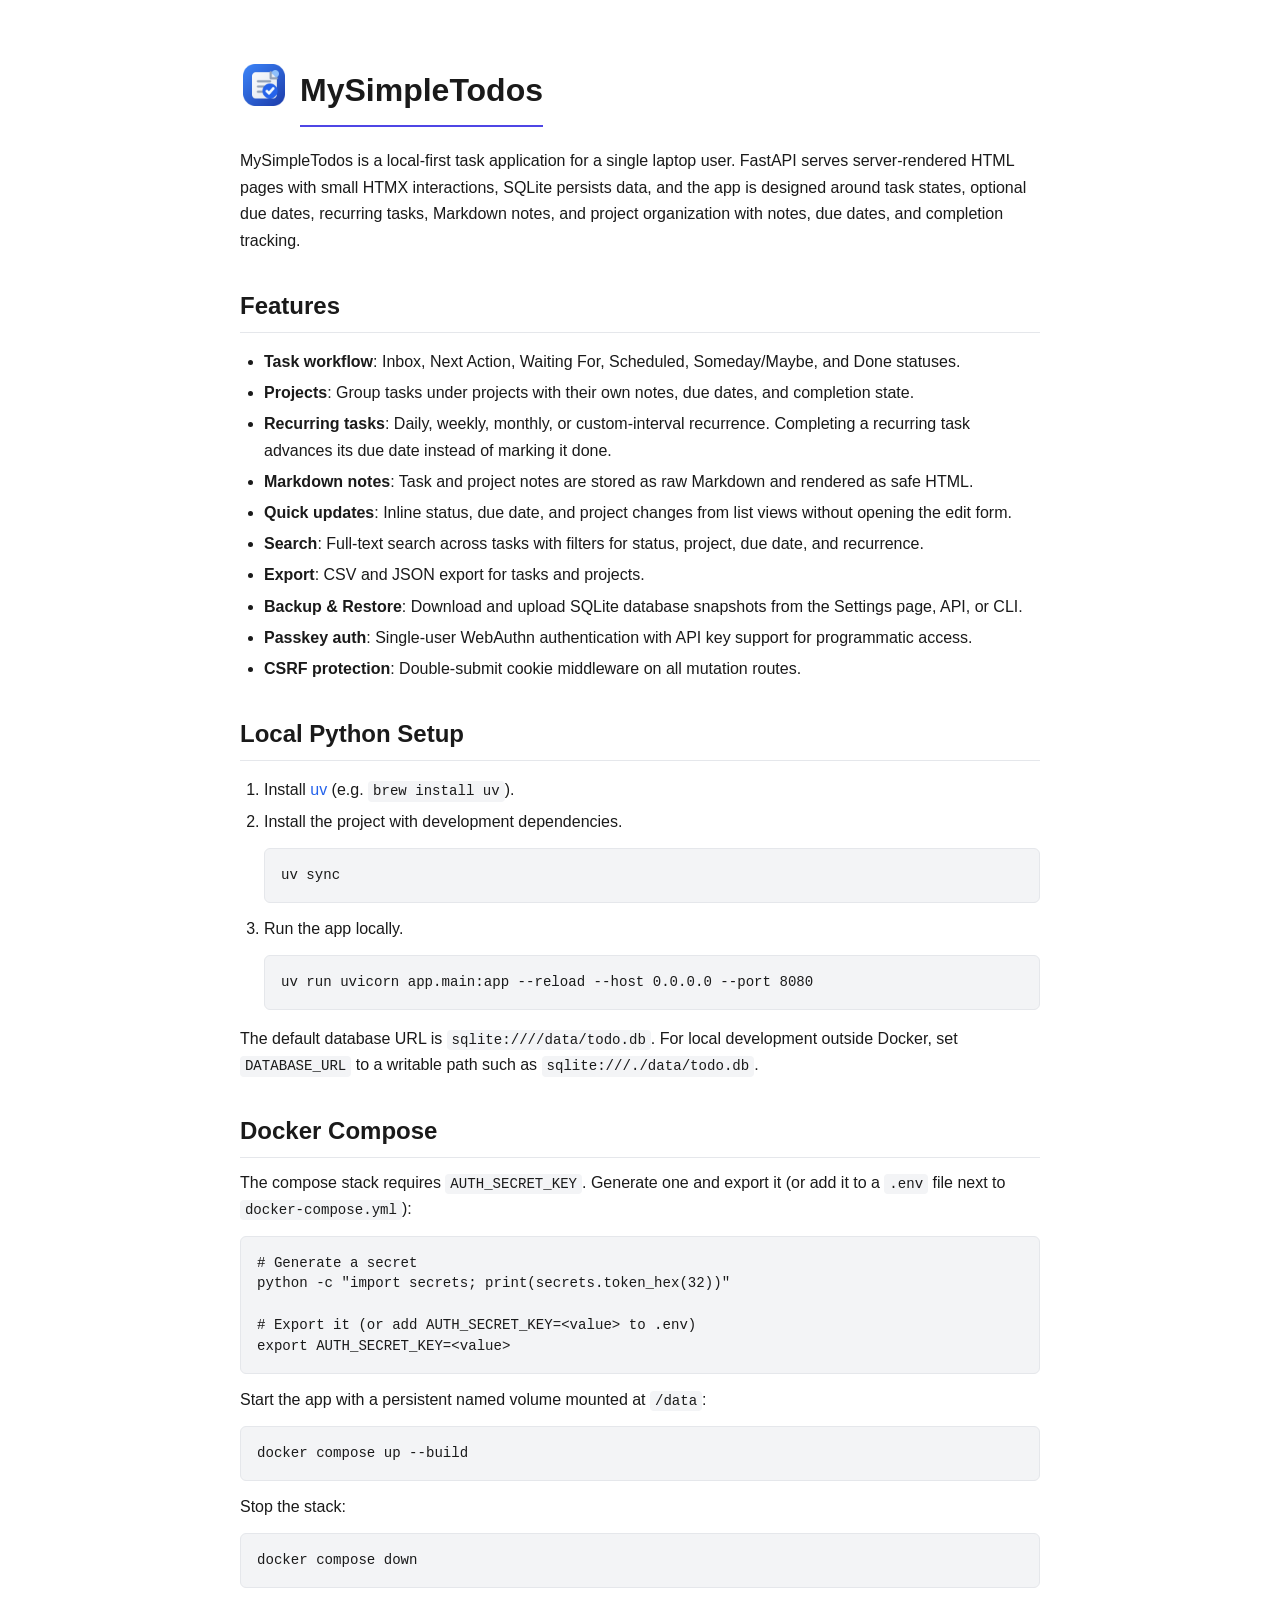
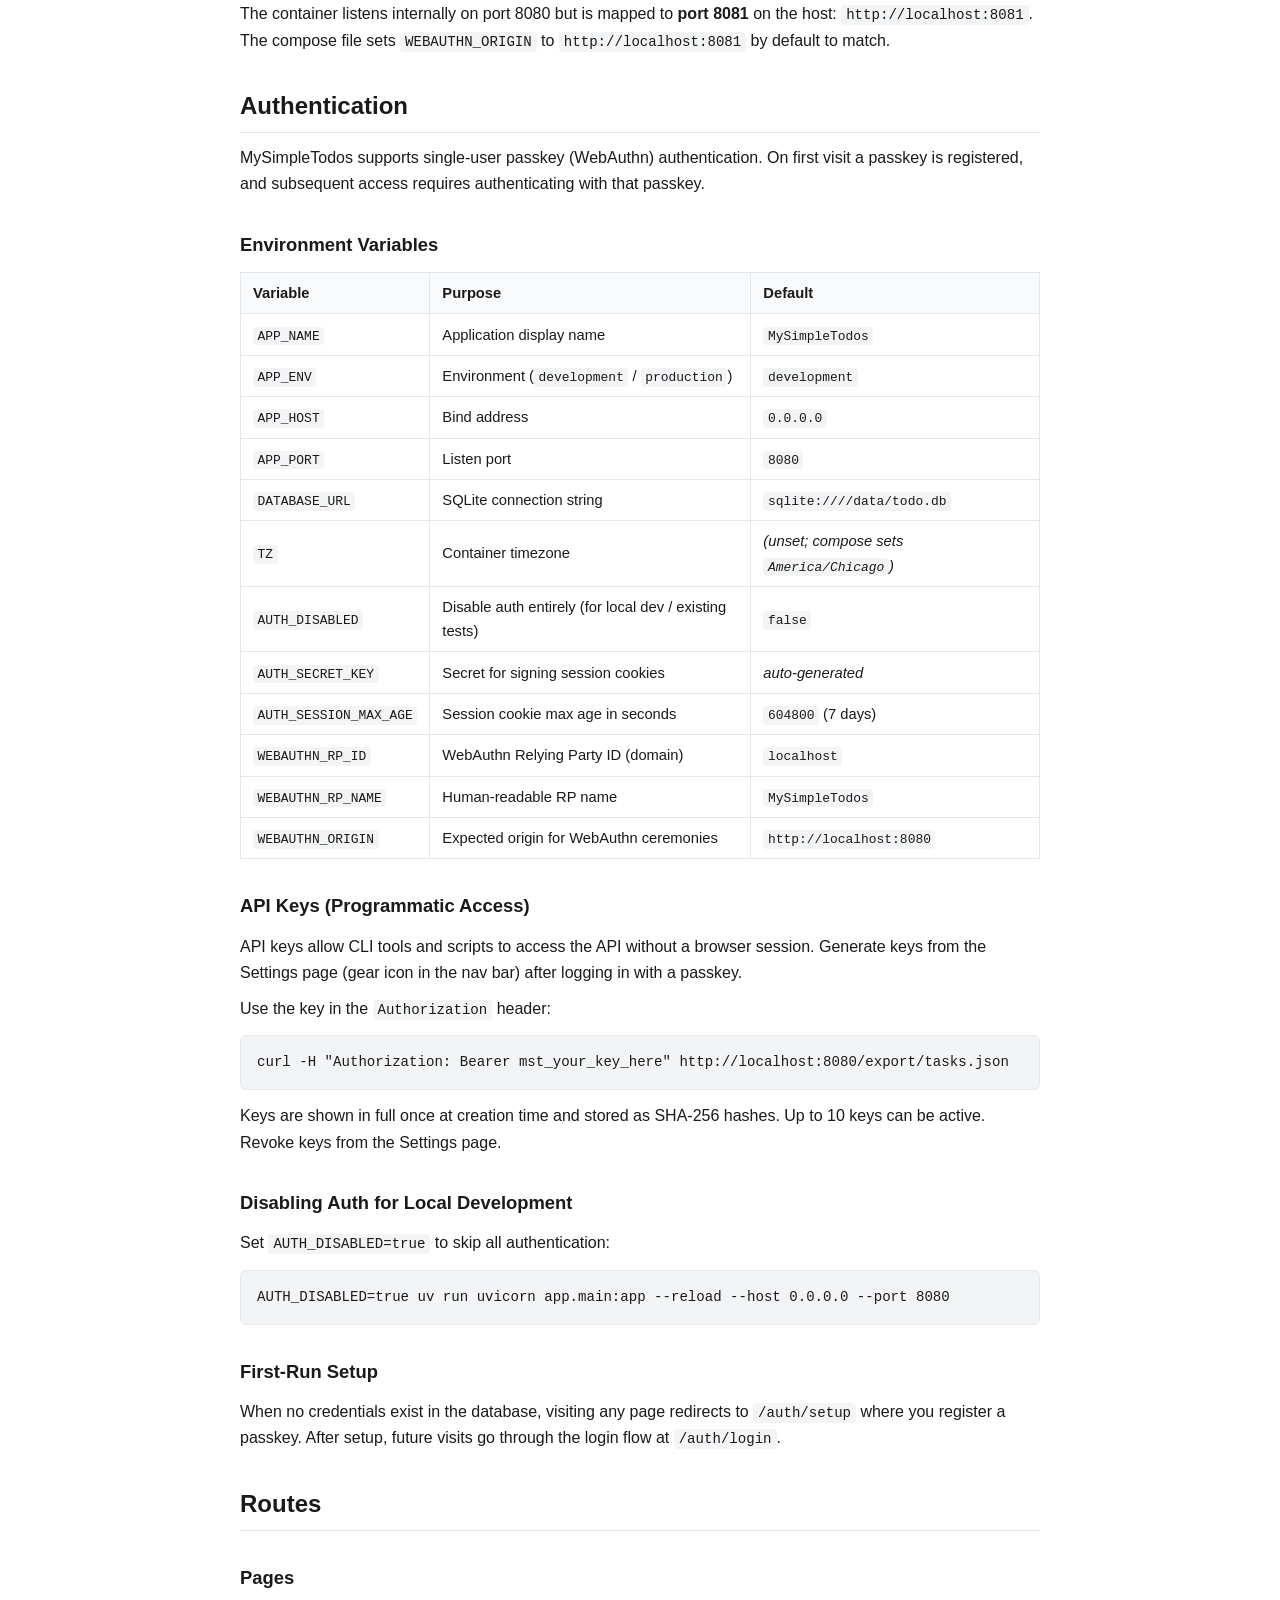
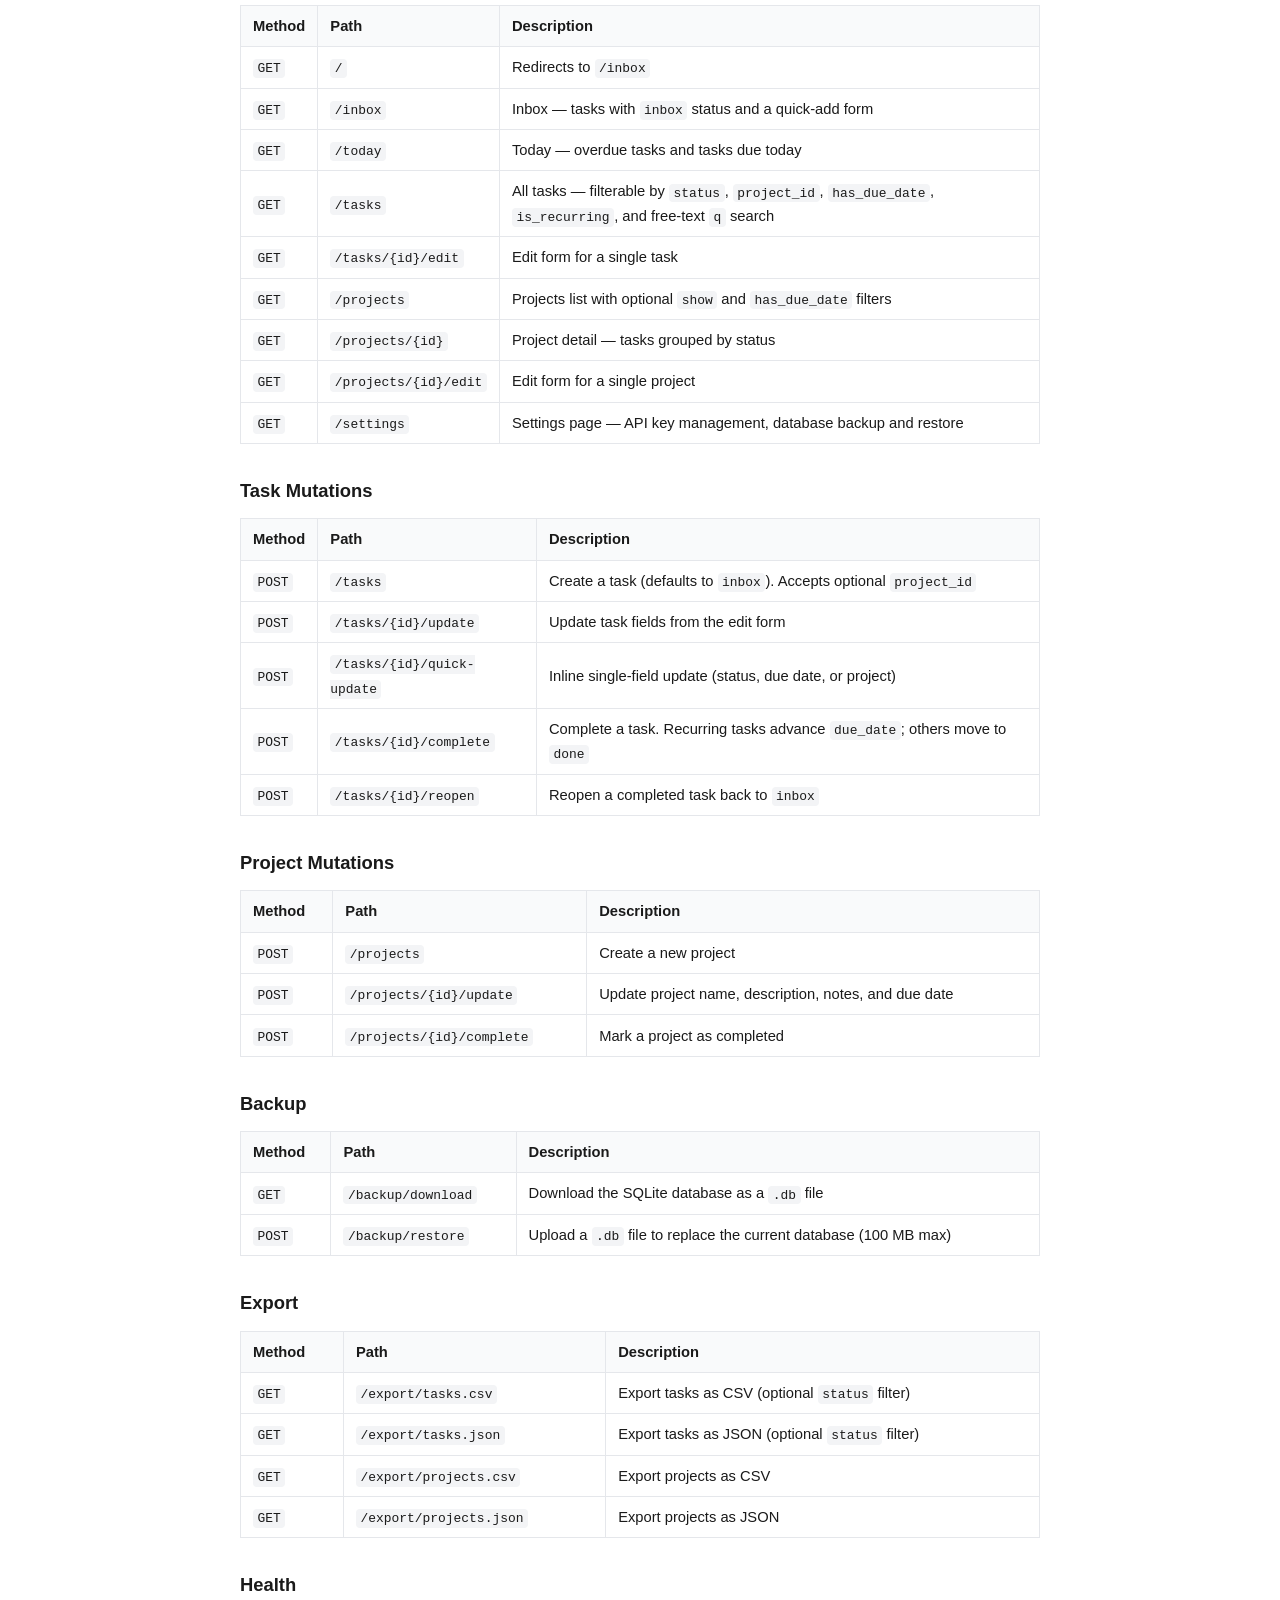
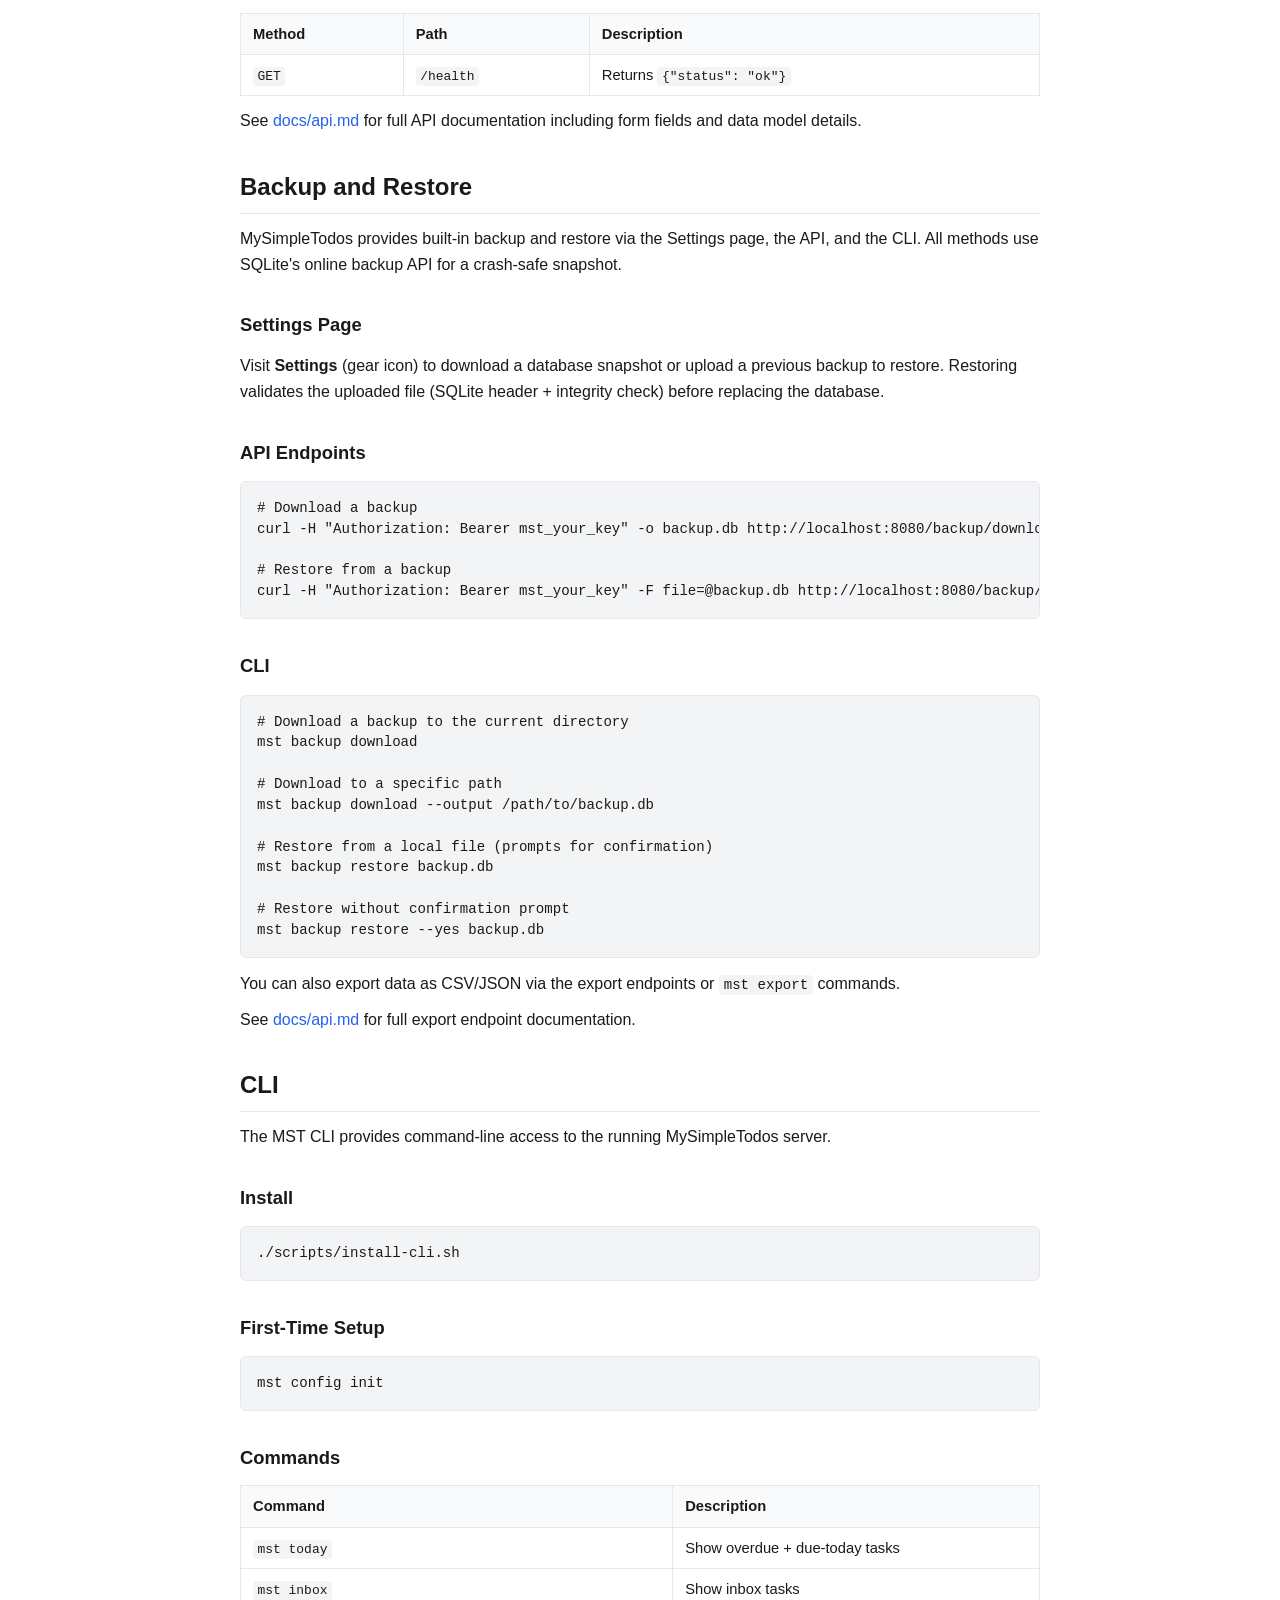
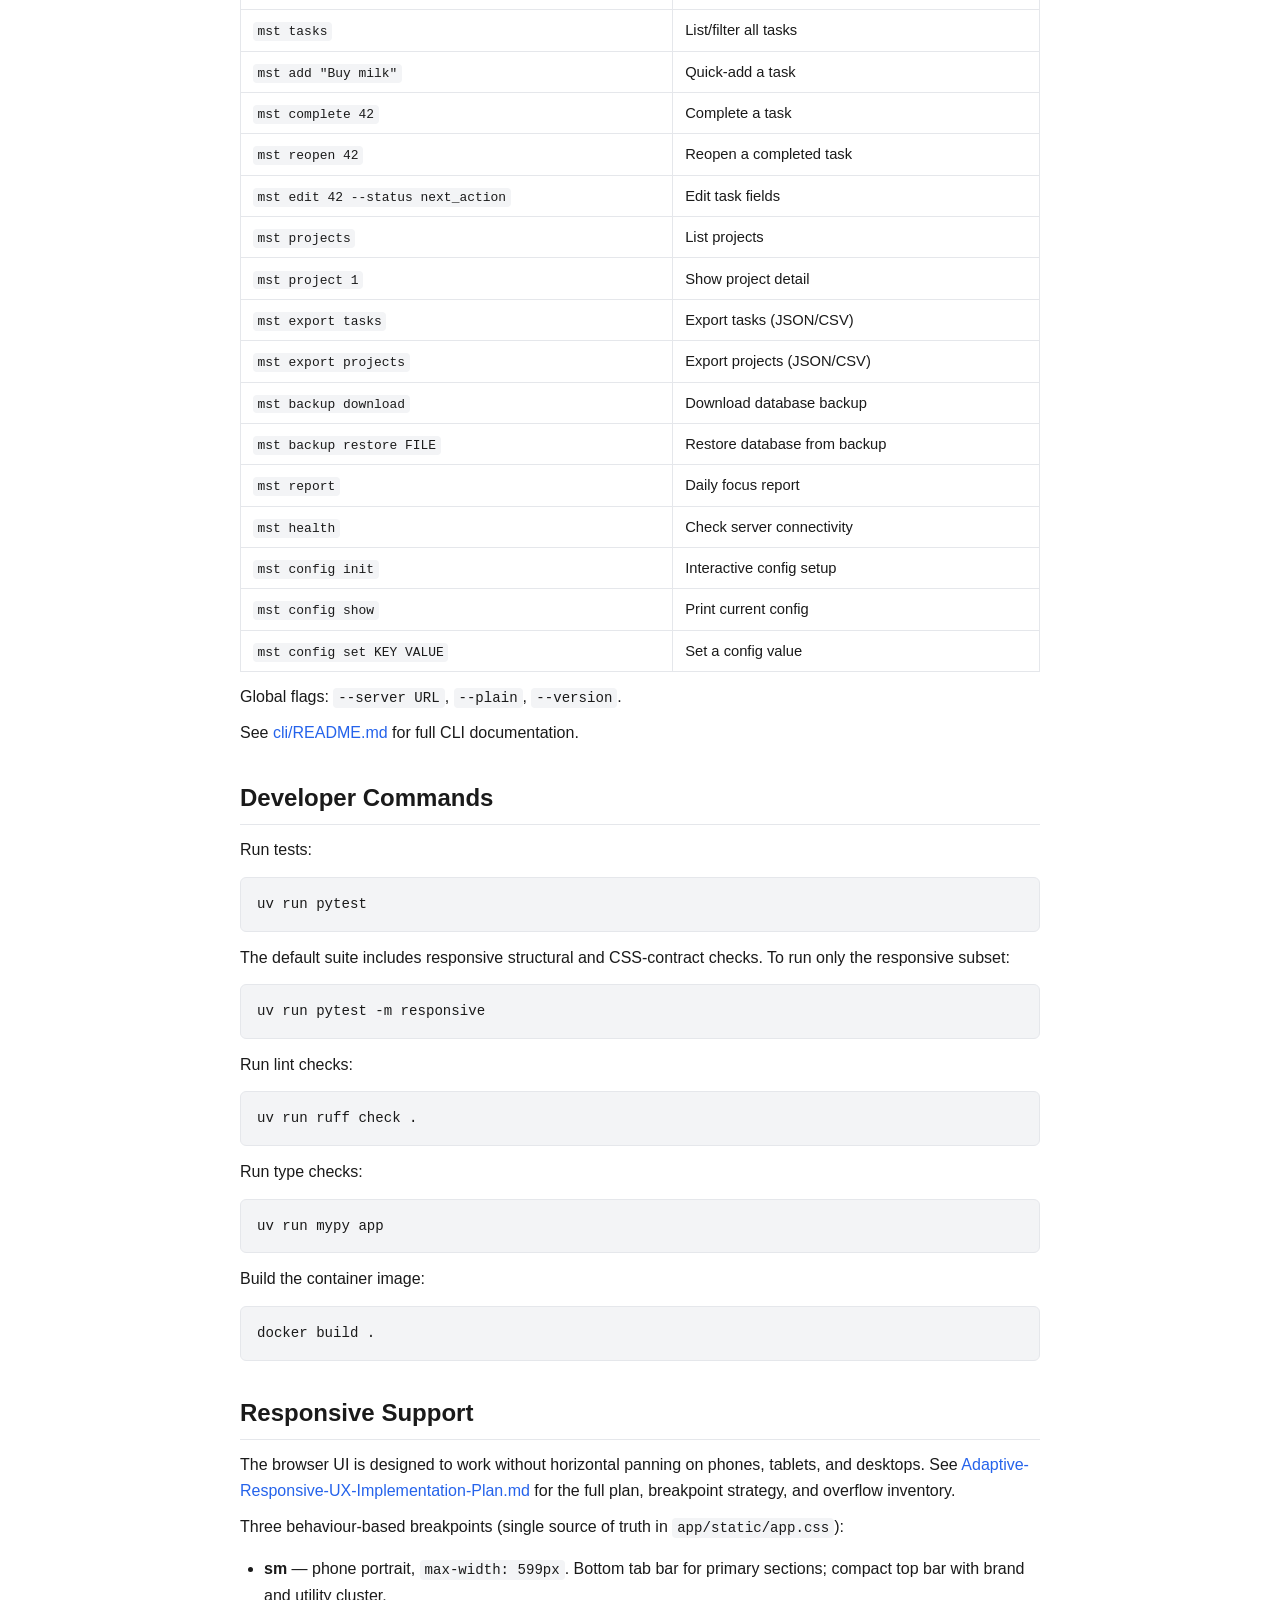
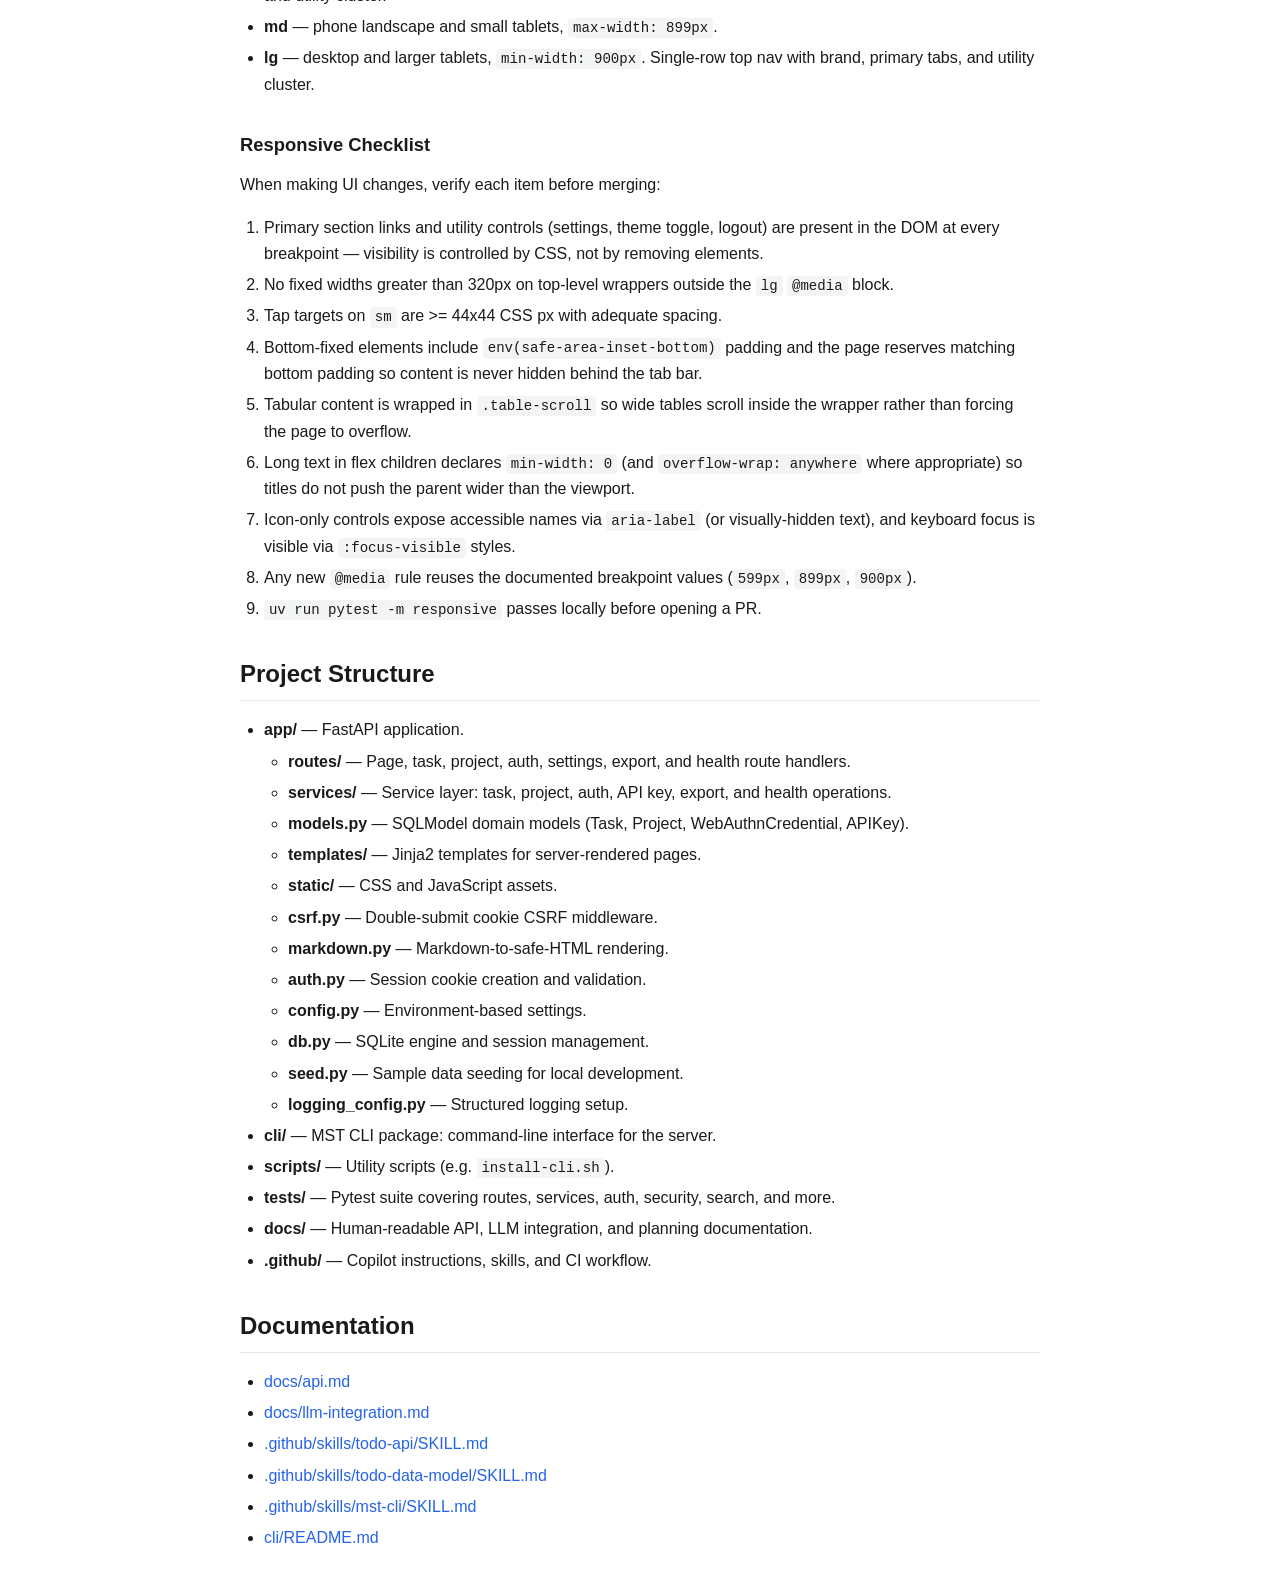
<file: docs/index.html>
<!DOCTYPE html>
<html lang="en">
<head>
<meta charset="utf-8">
<meta name="viewport" content="width=device-width, initial-scale=1">
<title>MySimpleTodos</title>
<link rel="icon" type="image/png" href="mst-logo.png">
<style>
  :root {
    --bg: #ffffff;
    --fg: #1a1a1a;
    --muted: #6b7280;
    --border: #e5e7eb;
    --code-bg: #f3f4f6;
    --link: #2563eb;
    --th-bg: #f9fafb;
    --accent: #4f46e5;
  }
  @media (prefers-color-scheme: dark) {
    :root {
      --bg: #111827;
      --fg: #f3f4f6;
      --muted: #9ca3af;
      --border: #374151;
      --code-bg: #1f2937;
      --link: #60a5fa;
      --th-bg: #1f2937;
      --accent: #818cf8;
    }
  }
  *, *::before, *::after { box-sizing: border-box; }
  body {
    font-family: -apple-system, BlinkMacSystemFont, "Segoe UI", Roboto, Helvetica, Arial, sans-serif;
    line-height: 1.65;
    color: var(--fg);
    background: var(--bg);
    margin: 0;
    padding: 2rem 1rem;
    max-width: 52rem;
    margin-left: auto;
    margin-right: auto;
  }
  h1, h2, h3 { margin-top: 2rem; margin-bottom: 0.75rem; font-weight: 600; }
  h1 { font-size: 2rem; border-bottom: 2px solid var(--accent); padding-bottom: 0.5rem; }
  h2 { font-size: 1.5rem; border-bottom: 1px solid var(--border); padding-bottom: 0.4rem; }
  h3 { font-size: 1.15rem; }
  .page-title {
    display: flex;
    align-items: center;
    gap: 0.75rem;
  }
  .page-title img {
    width: 48px;
    height: 48px;
    margin: 0;
    flex-shrink: 0;
  }
  p { margin: 0.6rem 0; }
  a { color: var(--link); text-decoration: none; }
  a:hover { text-decoration: underline; }
  code {
    font-family: "SFMono-Regular", Consolas, "Liberation Mono", Menlo, monospace;
    font-size: 0.88em;
    background: var(--code-bg);
    padding: 0.15em 0.35em;
    border-radius: 4px;
  }
  pre {
    background: var(--code-bg);
    border: 1px solid var(--border);
    border-radius: 6px;
    padding: 1rem;
    overflow-x: auto;
    line-height: 1.45;
  }
  pre code { background: none; padding: 0; }
  table {
    width: 100%;
    border-collapse: collapse;
    margin: 0.75rem 0;
    font-size: 0.92em;
  }
  th, td {
    text-align: left;
    padding: 0.5rem 0.75rem;
    border: 1px solid var(--border);
  }
  th { background: var(--th-bg); font-weight: 600; }
  ul, ol { padding-left: 1.5rem; }
  li { margin: 0.3rem 0; }
  img { max-width: 100%; height: auto; display: block; margin: 1rem auto; }
  strong { font-weight: 600; }
  hr { border: none; border-top: 1px solid var(--border); margin: 2rem 0; }
</style>
</head>
<body>

<header class="page-title">
  <img src="mst-logo.png" alt="MySimpleTodos logo" width="48" height="48">
  <h1>MySimpleTodos</h1>
</header>

<p>MySimpleTodos is a local-first task application for a single laptop user. FastAPI serves server-rendered HTML pages with small HTMX interactions, SQLite persists data, and the app is designed around task states, optional due dates, recurring tasks, Markdown notes, and project organization with notes, due dates, and completion tracking.</p>

<h2>Features</h2>
<ul>
  <li><strong>Task workflow</strong>: Inbox, Next Action, Waiting For, Scheduled, Someday/Maybe, and Done statuses.</li>
  <li><strong>Projects</strong>: Group tasks under projects with their own notes, due dates, and completion state.</li>
  <li><strong>Recurring tasks</strong>: Daily, weekly, monthly, or custom-interval recurrence. Completing a recurring task advances its due date instead of marking it done.</li>
  <li><strong>Markdown notes</strong>: Task and project notes are stored as raw Markdown and rendered as safe HTML.</li>
  <li><strong>Quick updates</strong>: Inline status, due date, and project changes from list views without opening the edit form.</li>
  <li><strong>Search</strong>: Full-text search across tasks with filters for status, project, due date, and recurrence.</li>
  <li><strong>Export</strong>: CSV and JSON export for tasks and projects.</li>
  <li><strong>Backup &amp; Restore</strong>: Download and upload SQLite database snapshots from the Settings page, API, or CLI.</li>
  <li><strong>Passkey auth</strong>: Single-user WebAuthn authentication with API key support for programmatic access.</li>
  <li><strong>CSRF protection</strong>: Double-submit cookie middleware on all mutation routes.</li>
</ul>

<h2>Local Python Setup</h2>
<ol>
  <li>Install <a href="https://docs.astral.sh/uv/getting-started/installation/">uv</a> (e.g. <code>brew install uv</code>).</li>
  <li>Install the project with development dependencies.
    <pre><code>uv sync</code></pre>
  </li>
  <li>Run the app locally.
    <pre><code>uv run uvicorn app.main:app --reload --host 0.0.0.0 --port 8080</code></pre>
  </li>
</ol>
<p>The default database URL is <code>sqlite:////data/todo.db</code>. For local development outside Docker, set <code>DATABASE_URL</code> to a writable path such as <code>sqlite:///./data/todo.db</code>.</p>

<h2>Docker Compose</h2>
<p>The compose stack requires <code>AUTH_SECRET_KEY</code>. Generate one and export it (or add it to a <code>.env</code> file next to <code>docker-compose.yml</code>):</p>
<pre><code># Generate a secret
python -c "import secrets; print(secrets.token_hex(32))"

# Export it (or add AUTH_SECRET_KEY=&lt;value&gt; to .env)
export AUTH_SECRET_KEY=&lt;value&gt;</code></pre>
<p>Start the app with a persistent named volume mounted at <code>/data</code>:</p>
<pre><code>docker compose up --build</code></pre>
<p>Stop the stack:</p>
<pre><code>docker compose down</code></pre>
<p>The container listens internally on port 8080 but is mapped to <strong>port 8081</strong> on the host: <code>http://localhost:8081</code>. The compose file sets <code>WEBAUTHN_ORIGIN</code> to <code>http://localhost:8081</code> by default to match.</p>

<h2>Authentication</h2>
<p>MySimpleTodos supports single-user passkey (WebAuthn) authentication. On first visit a passkey is registered, and subsequent access requires authenticating with that passkey.</p>

<h3>Environment Variables</h3>
<table>
  <tr><th>Variable</th><th>Purpose</th><th>Default</th></tr>
  <tr><td><code>APP_NAME</code></td><td>Application display name</td><td><code>MySimpleTodos</code></td></tr>
  <tr><td><code>APP_ENV</code></td><td>Environment (<code>development</code> / <code>production</code>)</td><td><code>development</code></td></tr>
  <tr><td><code>APP_HOST</code></td><td>Bind address</td><td><code>0.0.0.0</code></td></tr>
  <tr><td><code>APP_PORT</code></td><td>Listen port</td><td><code>8080</code></td></tr>
  <tr><td><code>DATABASE_URL</code></td><td>SQLite connection string</td><td><code>sqlite:////data/todo.db</code></td></tr>
  <tr><td><code>TZ</code></td><td>Container timezone</td><td><em>(unset; compose sets <code>America/Chicago</code>)</em></td></tr>
  <tr><td><code>AUTH_DISABLED</code></td><td>Disable auth entirely (for local dev / existing tests)</td><td><code>false</code></td></tr>
  <tr><td><code>AUTH_SECRET_KEY</code></td><td>Secret for signing session cookies</td><td><em>auto-generated</em></td></tr>
  <tr><td><code>AUTH_SESSION_MAX_AGE</code></td><td>Session cookie max age in seconds</td><td><code>604800</code> (7 days)</td></tr>
  <tr><td><code>WEBAUTHN_RP_ID</code></td><td>WebAuthn Relying Party ID (domain)</td><td><code>localhost</code></td></tr>
  <tr><td><code>WEBAUTHN_RP_NAME</code></td><td>Human-readable RP name</td><td><code>MySimpleTodos</code></td></tr>
  <tr><td><code>WEBAUTHN_ORIGIN</code></td><td>Expected origin for WebAuthn ceremonies</td><td><code>http://localhost:8080</code></td></tr>
</table>

<h3>API Keys (Programmatic Access)</h3>
<p>API keys allow CLI tools and scripts to access the API without a browser session. Generate keys from the Settings page (gear icon in the nav bar) after logging in with a passkey.</p>
<p>Use the key in the <code>Authorization</code> header:</p>
<pre><code>curl -H "Authorization: Bearer mst_your_key_here" http://localhost:8080/export/tasks.json</code></pre>
<p>Keys are shown in full once at creation time and stored as SHA-256 hashes. Up to 10 keys can be active. Revoke keys from the Settings page.</p>

<h3>Disabling Auth for Local Development</h3>
<p>Set <code>AUTH_DISABLED=true</code> to skip all authentication:</p>
<pre><code>AUTH_DISABLED=true uv run uvicorn app.main:app --reload --host 0.0.0.0 --port 8080</code></pre>

<h3>First-Run Setup</h3>
<p>When no credentials exist in the database, visiting any page redirects to <code>/auth/setup</code> where you register a passkey. After setup, future visits go through the login flow at <code>/auth/login</code>.</p>

<h2>Routes</h2>

<h3>Pages</h3>
<table>
  <tr><th>Method</th><th>Path</th><th>Description</th></tr>
  <tr><td><code>GET</code></td><td><code>/</code></td><td>Redirects to <code>/inbox</code></td></tr>
  <tr><td><code>GET</code></td><td><code>/inbox</code></td><td>Inbox — tasks with <code>inbox</code> status and a quick-add form</td></tr>
  <tr><td><code>GET</code></td><td><code>/today</code></td><td>Today — overdue tasks and tasks due today</td></tr>
  <tr><td><code>GET</code></td><td><code>/tasks</code></td><td>All tasks — filterable by <code>status</code>, <code>project_id</code>, <code>has_due_date</code>, <code>is_recurring</code>, and free-text <code>q</code> search</td></tr>
  <tr><td><code>GET</code></td><td><code>/tasks/{id}/edit</code></td><td>Edit form for a single task</td></tr>
  <tr><td><code>GET</code></td><td><code>/projects</code></td><td>Projects list with optional <code>show</code> and <code>has_due_date</code> filters</td></tr>
  <tr><td><code>GET</code></td><td><code>/projects/{id}</code></td><td>Project detail — tasks grouped by status</td></tr>
  <tr><td><code>GET</code></td><td><code>/projects/{id}/edit</code></td><td>Edit form for a single project</td></tr>
  <tr><td><code>GET</code></td><td><code>/settings</code></td><td>Settings page — API key management, database backup and restore</td></tr>
</table>

<h3>Task Mutations</h3>
<table>
  <tr><th>Method</th><th>Path</th><th>Description</th></tr>
  <tr><td><code>POST</code></td><td><code>/tasks</code></td><td>Create a task (defaults to <code>inbox</code>). Accepts optional <code>project_id</code></td></tr>
  <tr><td><code>POST</code></td><td><code>/tasks/{id}/update</code></td><td>Update task fields from the edit form</td></tr>
  <tr><td><code>POST</code></td><td><code>/tasks/{id}/quick-update</code></td><td>Inline single-field update (status, due date, or project)</td></tr>
  <tr><td><code>POST</code></td><td><code>/tasks/{id}/complete</code></td><td>Complete a task. Recurring tasks advance <code>due_date</code>; others move to <code>done</code></td></tr>
  <tr><td><code>POST</code></td><td><code>/tasks/{id}/reopen</code></td><td>Reopen a completed task back to <code>inbox</code></td></tr>
</table>

<h3>Project Mutations</h3>
<table>
  <tr><th>Method</th><th>Path</th><th>Description</th></tr>
  <tr><td><code>POST</code></td><td><code>/projects</code></td><td>Create a new project</td></tr>
  <tr><td><code>POST</code></td><td><code>/projects/{id}/update</code></td><td>Update project name, description, notes, and due date</td></tr>
  <tr><td><code>POST</code></td><td><code>/projects/{id}/complete</code></td><td>Mark a project as completed</td></tr>
</table>

<h3>Backup</h3>
<table>
  <tr><th>Method</th><th>Path</th><th>Description</th></tr>
  <tr><td><code>GET</code></td><td><code>/backup/download</code></td><td>Download the SQLite database as a <code>.db</code> file</td></tr>
  <tr><td><code>POST</code></td><td><code>/backup/restore</code></td><td>Upload a <code>.db</code> file to replace the current database (100 MB max)</td></tr>
</table>

<h3>Export</h3>
<table>
  <tr><th>Method</th><th>Path</th><th>Description</th></tr>
  <tr><td><code>GET</code></td><td><code>/export/tasks.csv</code></td><td>Export tasks as CSV (optional <code>status</code> filter)</td></tr>
  <tr><td><code>GET</code></td><td><code>/export/tasks.json</code></td><td>Export tasks as JSON (optional <code>status</code> filter)</td></tr>
  <tr><td><code>GET</code></td><td><code>/export/projects.csv</code></td><td>Export projects as CSV</td></tr>
  <tr><td><code>GET</code></td><td><code>/export/projects.json</code></td><td>Export projects as JSON</td></tr>
</table>

<h3>Health</h3>
<table>
  <tr><th>Method</th><th>Path</th><th>Description</th></tr>
  <tr><td><code>GET</code></td><td><code>/health</code></td><td>Returns <code>{"status": "ok"}</code></td></tr>
</table>

<p>See <a href="api.md">docs/api.md</a> for full API documentation including form fields and data model details.</p>

<h2>Backup and Restore</h2>
<p>MySimpleTodos provides built-in backup and restore via the Settings page, the API, and the CLI. All methods use SQLite's online backup API for a crash-safe snapshot.</p>

<h3>Settings Page</h3>
<p>Visit <strong>Settings</strong> (gear icon) to download a database snapshot or upload a previous backup to restore. Restoring validates the uploaded file (SQLite header + integrity check) before replacing the database.</p>

<h3>API Endpoints</h3>
<pre><code># Download a backup
curl -H "Authorization: Bearer mst_your_key" -o backup.db http://localhost:8080/backup/download

# Restore from a backup
curl -H "Authorization: Bearer mst_your_key" -F file=@backup.db http://localhost:8080/backup/restore</code></pre>

<h3>CLI</h3>
<pre><code># Download a backup to the current directory
mst backup download

# Download to a specific path
mst backup download --output /path/to/backup.db

# Restore from a local file (prompts for confirmation)
mst backup restore backup.db

# Restore without confirmation prompt
mst backup restore --yes backup.db</code></pre>

<p>You can also export data as CSV/JSON via the export endpoints or <code>mst export</code> commands.</p>
<p>See <a href="api.md">docs/api.md</a> for full export endpoint documentation.</p>

<h2>CLI</h2>
<p>The MST CLI provides command-line access to the running MySimpleTodos server.</p>

<h3>Install</h3>
<pre><code>./scripts/install-cli.sh</code></pre>

<h3>First-Time Setup</h3>
<pre><code>mst config init</code></pre>

<h3>Commands</h3>
<table>
  <tr><th>Command</th><th>Description</th></tr>
  <tr><td><code>mst today</code></td><td>Show overdue + due-today tasks</td></tr>
  <tr><td><code>mst inbox</code></td><td>Show inbox tasks</td></tr>
  <tr><td><code>mst tasks</code></td><td>List/filter all tasks</td></tr>
  <tr><td><code>mst add "Buy milk"</code></td><td>Quick-add a task</td></tr>
  <tr><td><code>mst complete 42</code></td><td>Complete a task</td></tr>
  <tr><td><code>mst reopen 42</code></td><td>Reopen a completed task</td></tr>
  <tr><td><code>mst edit 42 --status next_action</code></td><td>Edit task fields</td></tr>
  <tr><td><code>mst projects</code></td><td>List projects</td></tr>
  <tr><td><code>mst project 1</code></td><td>Show project detail</td></tr>
  <tr><td><code>mst export tasks</code></td><td>Export tasks (JSON/CSV)</td></tr>
  <tr><td><code>mst export projects</code></td><td>Export projects (JSON/CSV)</td></tr>
  <tr><td><code>mst backup download</code></td><td>Download database backup</td></tr>
  <tr><td><code>mst backup restore FILE</code></td><td>Restore database from backup</td></tr>
  <tr><td><code>mst report</code></td><td>Daily focus report</td></tr>
  <tr><td><code>mst health</code></td><td>Check server connectivity</td></tr>
  <tr><td><code>mst config init</code></td><td>Interactive config setup</td></tr>
  <tr><td><code>mst config show</code></td><td>Print current config</td></tr>
  <tr><td><code>mst config set KEY VALUE</code></td><td>Set a config value</td></tr>
</table>

<p>Global flags: <code>--server URL</code>, <code>--plain</code>, <code>--version</code>.</p>

<p>See <a href="../cli/README.md">cli/README.md</a> for full CLI documentation.</p>

<h2>Developer Commands</h2>

<p>Run tests:</p>
<pre><code>uv run pytest</code></pre>

<p>The default suite includes responsive structural and CSS-contract checks.
To run only the responsive subset:</p>
<pre><code>uv run pytest -m responsive</code></pre>

<p>Run lint checks:</p>
<pre><code>uv run ruff check .</code></pre>

<p>Run type checks:</p>
<pre><code>uv run mypy app</code></pre>

<p>Build the container image:</p>
<pre><code>docker build .</code></pre>

<h2>Responsive Support</h2>

<p>The browser UI is designed to work without horizontal panning on phones,
tablets, and desktops. See
<a href="plans/Adaptive-Responsive-UX-Implementation-Plan.md">Adaptive-Responsive-UX-Implementation-Plan.md</a>
for the full plan, breakpoint strategy, and overflow inventory.</p>

<p>Three behaviour-based breakpoints (single source of truth in
<code>app/static/app.css</code>):</p>
<ul>
  <li><strong>sm</strong> — phone portrait, <code>max-width: 599px</code>. Bottom tab bar for primary sections; compact top bar with brand and utility cluster.</li>
  <li><strong>md</strong> — phone landscape and small tablets, <code>max-width: 899px</code>.</li>
  <li><strong>lg</strong> — desktop and larger tablets, <code>min-width: 900px</code>. Single-row top nav with brand, primary tabs, and utility cluster.</li>
</ul>

<h3>Responsive Checklist</h3>
<p>When making UI changes, verify each item before merging:</p>
<ol>
  <li>Primary section links and utility controls (settings, theme toggle, logout) are present in the DOM at every breakpoint — visibility is controlled by CSS, not by removing elements.</li>
  <li>No fixed widths greater than 320px on top-level wrappers outside the <code>lg</code> <code>@media</code> block.</li>
  <li>Tap targets on <code>sm</code> are &gt;= 44x44 CSS px with adequate spacing.</li>
  <li>Bottom-fixed elements include <code>env(safe-area-inset-bottom)</code> padding and the page reserves matching bottom padding so content is never hidden behind the tab bar.</li>
  <li>Tabular content is wrapped in <code>.table-scroll</code> so wide tables scroll inside the wrapper rather than forcing the page to overflow.</li>
  <li>Long text in flex children declares <code>min-width: 0</code> (and <code>overflow-wrap: anywhere</code> where appropriate) so titles do not push the parent wider than the viewport.</li>
  <li>Icon-only controls expose accessible names via <code>aria-label</code> (or visually-hidden text), and keyboard focus is visible via <code>:focus-visible</code> styles.</li>
  <li>Any new <code>@media</code> rule reuses the documented breakpoint values (<code>599px</code>, <code>899px</code>, <code>900px</code>).</li>
  <li><code>uv run pytest -m responsive</code> passes locally before opening a PR.</li>
</ol>

<h2>Project Structure</h2>
<ul>
  <li><strong>app/</strong> — FastAPI application.
    <ul>
      <li><strong>routes/</strong> — Page, task, project, auth, settings, export, and health route handlers.</li>
      <li><strong>services/</strong> — Service layer: task, project, auth, API key, export, and health operations.</li>
      <li><strong>models.py</strong> — SQLModel domain models (Task, Project, WebAuthnCredential, APIKey).</li>
      <li><strong>templates/</strong> — Jinja2 templates for server-rendered pages.</li>
      <li><strong>static/</strong> — CSS and JavaScript assets.</li>
      <li><strong>csrf.py</strong> — Double-submit cookie CSRF middleware.</li>
      <li><strong>markdown.py</strong> — Markdown-to-safe-HTML rendering.</li>
      <li><strong>auth.py</strong> — Session cookie creation and validation.</li>
      <li><strong>config.py</strong> — Environment-based settings.</li>
      <li><strong>db.py</strong> — SQLite engine and session management.</li>
      <li><strong>seed.py</strong> — Sample data seeding for local development.</li>
      <li><strong>logging_config.py</strong> — Structured logging setup.</li>
    </ul>
  </li>
  <li><strong>cli/</strong> — MST CLI package: command-line interface for the server.</li>
  <li><strong>scripts/</strong> — Utility scripts (e.g. <code>install-cli.sh</code>).</li>
  <li><strong>tests/</strong> — Pytest suite covering routes, services, auth, security, search, and more.</li>
  <li><strong>docs/</strong> — Human-readable API, LLM integration, and planning documentation.</li>
  <li><strong>.github/</strong> — Copilot instructions, skills, and CI workflow.</li>
</ul>

<h2>Documentation</h2>
<ul>
  <li><a href="api.md">docs/api.md</a></li>
  <li><a href="llm-integration.md">docs/llm-integration.md</a></li>
  <li><a href="../.github/skills/todo-api/SKILL.md">.github/skills/todo-api/SKILL.md</a></li>
  <li><a href="../.github/skills/todo-data-model/SKILL.md">.github/skills/todo-data-model/SKILL.md</a></li>
  <li><a href="../.github/skills/mst-cli/SKILL.md">.github/skills/mst-cli/SKILL.md</a></li>
  <li><a href="../cli/README.md">cli/README.md</a></li>
</ul>

</body>
</html>
</file>
